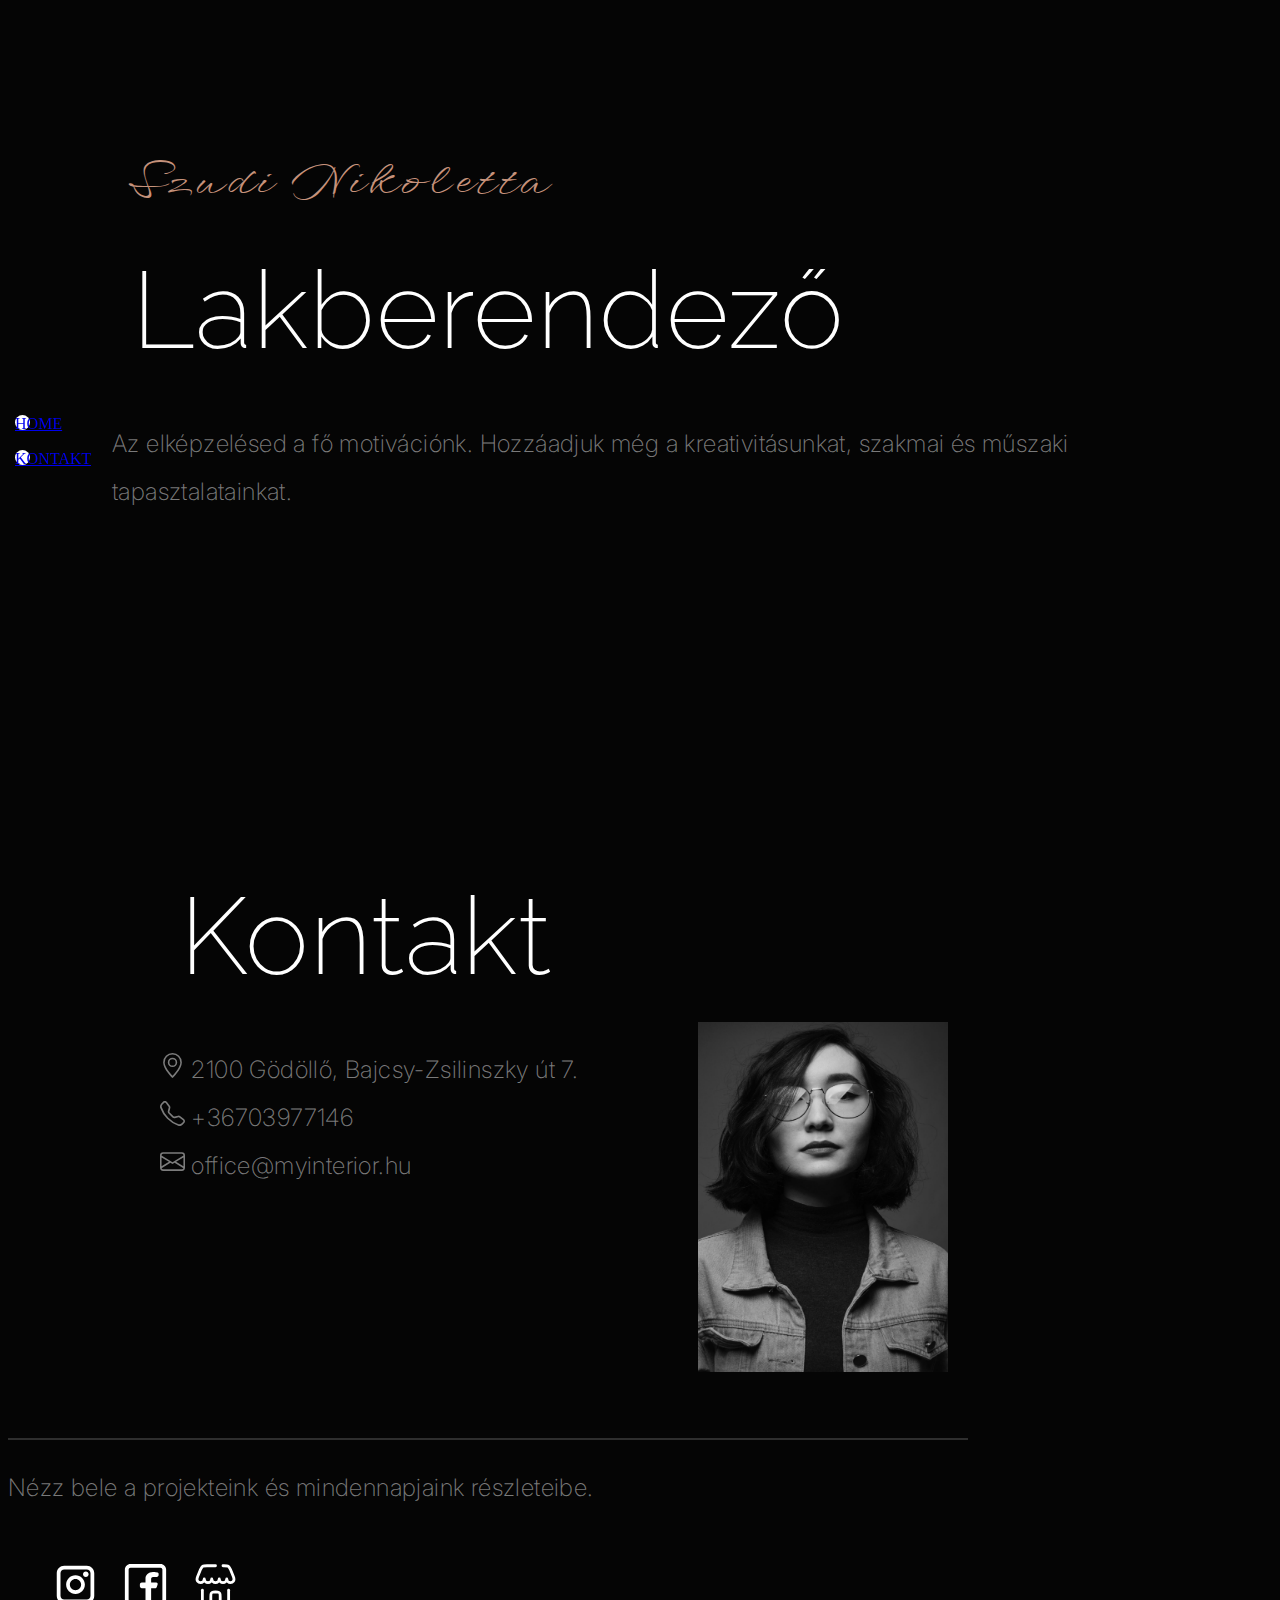
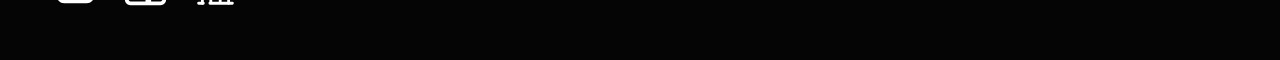
<file: int/index.html>
<!DOCTYPE html>
<html lang="hu">
<head>
    <meta charset="UTF-8">
    <meta name="keywords" content="">
    <meta name="description" content="">
    <meta name="author" content="">
    <meta name="viewport" content="width=device-width, initial-scale=1.0">
    <link rel="icon" type="image/x-icon" href="/images/favicon.ico">

   <script src="https://ajax.googleapis.com/ajax/libs/jquery/3.6.4/jquery.min.js"></script>
    <link rel="stylesheet" href="script/App.css">
    <title>My Interior lakberendezés</title>
</head>
<body>
    <header class="head" id="header">
        <div class="top-icon">
            <p>Szudi Nikoletta</p>
        </div>
        <div class="title">
            <p>
                Lakberendező
            </p>
        </div>
        <div class="bottom-text">
            <p>
                Az elképzelésed a fő motivációnk. Hozzáadjuk még a kreativitásunkat, szakmai és műszaki
tapasztalatainkat.
            </p>
        </div>
    </header>
    <div class="scroll">
        <div class="dot"><a class="active" href="#header">HOME</a></div>
        <div class="dot"><a href="#contact">KONTAKT</a></div>
    </div>
<br>
<br>
<br>
<br>
<br>
<br>
<br>

<br>
<br>
<br>
<br>
<br>
<br>
    <div id="contact" class="contact">
        <div class="title">
            <p>
                Kontakt
            </p>
        </div>
        <div class="bottom-text-con con-2">
            <p>
                <svg xmlns="http://www.w3.org/2000/svg" width="25" height="25" fill="currentColor" class="bi bi-geo-alt" viewBox="0 0 16 16">
                    <path d="M12.166 8.94c-.524 1.062-1.234 2.12-1.96 3.07A31.493 31.493 0 0 1 8 14.58a31.481 31.481 0 0 1-2.206-2.57c-.726-.95-1.436-2.008-1.96-3.07C3.304 7.867 3 6.862 3 6a5 5 0 0 1 10 0c0 .862-.305 1.867-.834 2.94zM8 16s6-5.686 6-10A6 6 0 0 0 2 6c0 4.314 6 10 6 10z"/>
                    <path d="M8 8a2 2 0 1 1 0-4 2 2 0 0 1 0 4zm0 1a3 3 0 1 0 0-6 3 3 0 0 0 0 6z"/>
                  </svg>
                2100 Gödöllő, Bajcsy-Zsilinszky út 7.
                <br>
                <svg xmlns="http://www.w3.org/2000/svg" width="25" height="25" fill="currentColor" class="bi bi-telephone" viewBox="0 0 16 16">
                    <path d="M3.654 1.328a.678.678 0 0 0-1.015-.063L1.605 2.3c-.483.484-.661 1.169-.45 1.77a17.568 17.568 0 0 0 4.168 6.608 17.569 17.569 0 0 0 6.608 4.168c.601.211 1.286.033 1.77-.45l1.034-1.034a.678.678 0 0 0-.063-1.015l-2.307-1.794a.678.678 0 0 0-.58-.122l-2.19.547a1.745 1.745 0 0 1-1.657-.459L5.482 8.062a1.745 1.745 0 0 1-.46-1.657l.548-2.19a.678.678 0 0 0-.122-.58L3.654 1.328zM1.884.511a1.745 1.745 0 0 1 2.612.163L6.29 2.98c.329.423.445.974.315 1.494l-.547 2.19a.678.678 0 0 0 .178.643l2.457 2.457a.678.678 0 0 0 .644.178l2.189-.547a1.745 1.745 0 0 1 1.494.315l2.306 1.794c.829.645.905 1.87.163 2.611l-1.034 1.034c-.74.74-1.846 1.065-2.877.702a18.634 18.634 0 0 1-7.01-4.42 18.634 18.634 0 0 1-4.42-7.009c-.362-1.03-.037-2.137.703-2.877L1.885.511z"/>
                  </svg>
                <a href="tel:+36703977146">
                    +36703977146
                </a>
                <br>
                <svg xmlns="http://www.w3.org/2000/svg" width="25" height="25" fill="currentColor" class="bi bi-envelope" viewBox="0 0 16 16">
                    <path d="M0 4a2 2 0 0 1 2-2h12a2 2 0 0 1 2 2v8a2 2 0 0 1-2 2H2a2 2 0 0 1-2-2V4Zm2-1a1 1 0 0 0-1 1v.217l7 4.2 7-4.2V4a1 1 0 0 0-1-1H2Zm13 2.383-4.708 2.825L15 11.105V5.383Zm-.034 6.876-5.64-3.471L8 9.583l-1.326-.795-5.64 3.47A1 1 0 0 0 2 13h12a1 1 0 0 0 .966-.741ZM1 11.105l4.708-2.897L1 5.383v5.722Z"/>
                  </svg>
                <a href="mailto:office@myinterior.hu">
                    office@myinterior.hu
                </a>
            </p>
            <div>
                <img src="images/face.png" alt="nooo">
            </div>
        </div>
</div>
    <footer class="footer">
        <div class="bottom-text">
            <p>
                Nézz bele a projekteink és mindennapjaink részleteibe.
            </p>
        </div>
        <div style="margin-top: 50px; margin-left: 20px;display: flex;">
            <div class="f-icon">
                <a href="https:\\www.instagram.com/myinterior_hu">
                    <svg width="45px" height="45px" viewBox="0 0 24 24" fill="none" xmlns="http://www.w3.org/2000/svg">
                        <path fill-rule="evenodd" clip-rule="evenodd" d="M2 6C2 3.79086 3.79086 2 6 2H18C20.2091 2 22 3.79086 22 6V18C22 20.2091 20.2091 22 18 22H6C3.79086 22 2 20.2091 2 18V6ZM6 4C4.89543 4 4 4.89543 4 6V18C4 19.1046 4.89543 20 6 20H18C19.1046 20 20 19.1046 20 18V6C20 4.89543 19.1046 4 18 4H6ZM12 9C10.3431 9 9 10.3431 9 12C9 13.6569 10.3431 15 12 15C13.6569 15 15 13.6569 15 12C15 10.3431 13.6569 9 12 9ZM7 12C7 9.23858 9.23858 7 12 7C14.7614 7 17 9.23858 17 12C17 14.7614 14.7614 17 12 17C9.23858 17 7 14.7614 7 12ZM17.5 8C18.3284 8 19 7.32843 19 6.5C19 5.67157 18.3284 5 17.5 5C16.6716 5 16 5.67157 16 6.5C16 7.32843 16.6716 8 17.5 8Z" fill="#fff"/>
                        </svg>
                </a>
            </div>
            <div class="f-icon">
                <a href="https:\\facebook.com/myinterior.hu">
                    <svg width="45px" height="45px" viewBox="0 0 24 24" fill="none" xmlns="http://www.w3.org/2000/svg">
                        <path fill-rule="evenodd" clip-rule="evenodd" d="M20 1C21.6569 1 23 2.34315 23 4V20C23 21.6569 21.6569 23 20 23H4C2.34315 23 1 21.6569 1 20V4C1 2.34315 2.34315 1 4 1H20ZM20 3C20.5523 3 21 3.44772 21 4V20C21 20.5523 20.5523 21 20 21H15V13.9999H17.0762C17.5066 13.9999 17.8887 13.7245 18.0249 13.3161L18.4679 11.9871C18.6298 11.5014 18.2683 10.9999 17.7564 10.9999H15V8.99992C15 8.49992 15.5 7.99992 16 7.99992H18C18.5523 7.99992 19 7.5522 19 6.99992V6.31393C19 5.99091 18.7937 5.7013 18.4813 5.61887C17.1705 5.27295 16 5.27295 16 5.27295C13.5 5.27295 12 6.99992 12 8.49992V10.9999H10C9.44772 10.9999 9 11.4476 9 11.9999V12.9999C9 13.5522 9.44771 13.9999 10 13.9999H12V21H4C3.44772 21 3 20.5523 3 20V4C3 3.44772 3.44772 3 4 3H20Z" fill="#FFF"/>
                        </svg>
                </a>
            </div>
            <div class="f-icon">
                <a href="https:\\www.interiorstore.hu">
                    <svg width="45px" height="45px" viewBox="0 0 24 24" fill="none" xmlns="http://www.w3.org/2000/svg">
                        <path d="M9.5 21.5V18.5C9.5 17.5654 9.5 17.0981 9.70096 16.75C9.83261 16.522 10.022 16.3326 10.25 16.201C10.5981 16 11.0654 16 12 16C12.9346 16 13.4019 16 13.75 16.201C13.978 16.3326 14.1674 16.522 14.299 16.75C14.5 17.0981 14.5 17.5654 14.5 18.5V21.5" stroke="#FFF" stroke-width="1.5" stroke-linecap="round"/>
                        <path d="M21 22H9M3 22H5.5" stroke="#FFF" stroke-width="1.5" stroke-linecap="round"/>
                        <path d="M19 22V15" stroke="#FFF" stroke-width="1.5" stroke-linecap="round"/>
                        <path d="M5 22V15" stroke="#FFF" stroke-width="1.5" stroke-linecap="round"/>
                        <path d="M11.9999 2H7.47214C6.26932 2 5.66791 2 5.18461 2.2987C4.7013 2.5974 4.43234 3.13531 3.89443 4.21114L2.49081 7.75929C2.16652 8.57905 1.88279 9.54525 2.42867 10.2375C2.79489 10.7019 3.36257 11 3.99991 11C5.10448 11 5.99991 10.1046 5.99991 9C5.99991 10.1046 6.89534 11 7.99991 11C9.10448 11 9.99991 10.1046 9.99991 9C9.99991 10.1046 10.8953 11 11.9999 11C13.1045 11 13.9999 10.1046 13.9999 9C13.9999 10.1046 14.8953 11 15.9999 11C17.1045 11 17.9999 10.1046 17.9999 9C17.9999 10.1046 18.8953 11 19.9999 11C20.6373 11 21.205 10.7019 21.5712 10.2375C22.1171 9.54525 21.8334 8.57905 21.5091 7.75929L20.1055 4.21114C19.5676 3.13531 19.2986 2.5974 18.8153 2.2987C18.332 2 17.7306 2 16.5278 2H16" stroke="#FFF" stroke-width="1.5" stroke-linecap="round" stroke-linejoin="round"/>
                        </svg>
                </a>
            </div>
        </div>
    </footer>
    <script>

        $(document).ready(function () {
            $(document).on("scroll", onScroll);
            
            //smoothscroll
            $('a[href^="#"]').on('click', function (e) {
                e.preventDefault();
                $(document).off("scroll");
                
                $('div').each(function () {
                    $(this).removeClass('active');
                })
                $(this).addClass('active');
              
                var target = this.hash,
                    menu = target;
                $target = $(target);
                $('html, body').stop().animate({
                    'scrollTop': $target.offset().top+2
                }, 500, 'swing', function () {
                    window.location.hash = target;
                    $(document).on("scroll", onScroll);
                });
            });
        });
        
        function onScroll(event){
            var scrollPos = $(document).scrollTop();
            $('.scroll div a').each(function () {
                var currLink = $(this);
                var refElement = $(currLink.attr("href"));
                if (refElement.position().top-400 <= scrollPos && refElement.position().top + refElement.height() > scrollPos) {
                    $('.scroll div a').removeClass("active");
                    currLink.addClass("active");
                }
                else{
                    currLink.removeClass("active");
                }
            });
        }
           </script>
</body>
</html>
</file>
<file: int/script/App.css>
@import url('https://fonts.googleapis.com/css?family=WindSong:400,400italic%7CRaleway:200,200italic%7CInter:200,200italic');
body {
    background-color: #050505;
}
.head {
    padding: 0px 104px;
    text-align: left;
    width: 960px;
}
.top-icon {
    padding: 100px 20px 40px;
    height: 0;
}
.top-icon p {
    color: #C6927B;
    font-family: 'WindSong', sans-serif;
    font-size: 48px;
    line-height: 1.125;
    font-weight: 400;
    letter-spacing: 0.25rem; 
}
.title  {
    font-size: 108px;
    color: #FFFFFF;
    font-family: 'Raleway', sans-serif;
    line-height: 1;
    font-weight: 200;
    letter-spacing: 0.025rem;
    padding-left: 20px;
    height: 140px;
}
.bottom-text {
    font-family: 'Inter', sans-serif;
    color: rgba(255,255,255,0.478);
    font-size: 24px;
    line-height: 2;
    font-weight: 200;
    letter-spacing: 0.025rem;
}
.bottom-text a {
    text-decoration: none;
    font-family: 'Inter', sans-serif;
    color: rgba(255,255,255,0.478);
    font-size: 24px;
    line-height: 2;
    font-weight: 200;
    letter-spacing: 0.025rem;
}
.bottom-text a:hover {
    color: #fff;
}
.scroll {
    position: fixed;
    top: 45%;
    left: 5px;
    display: flex;
    flex-direction: column;
    justify-content: center;
}
.dot {
    height: 15px;
    width: 15px;
    background-color: #FFFFFF;
    border-radius: 50%;
    margin: 10px;
    cursor: pointer;
    transition: 0.25s;
}
.dot:hover {
    transform: scale(1.4);
    transition: 0.5s;
}
.contact {
    max-width: 960px;
    margin: auto;
}
.bottom-text-con {
    font-family: 'Inter', sans-serif;
    color: rgba(255,255,255,0.478);
    font-size: 24px;
    line-height: 2;
    font-weight: 200;
    letter-spacing: 0.025rem; 
}
.bottom-text-con a {
    text-decoration: none;
    font-family: 'Inter', sans-serif;
    color: rgba(255,255,255,0.478);
    font-size: 24px;
    line-height: 2;
    font-weight: 200;
    letter-spacing: 0.025rem;
}
.con-2 {
    display: flex;
}
.contact img {
    height: 350px;
    width: 250px;
    margin-left: 120px;
    margin-bottom: 50px;
}
.footer {
    border-top: rgba(63, 63, 63, 0.711) 2px solid;
    max-width: 960px;
}
.f-icon a {
    color: #FFFFFF;
    text-decoration: none;
    margin-left: 25px;
    padding-bottom: 50px;
}

@media only screen and (max-width: 600px) {
    .head {
        padding: 0px 30px;
        width: 320px;
    }
    .top-icon {
        padding: 80px 0px 40px;
        height: 0;
    }
    .title {
        padding-left: 10px;
    }
    .top-icon p {
        font-size: 29px;
    }
    .title  {
        font-size: 44px;
        height: 80px;
    }
    .bottom-text {
        font-size: 14px;
    }
    .scroll {
        top: 40%;
        left: 0px;
    }
    .dot  {
        height: 10px;
        width: 10px;
        margin: 8px;
    }
    .contact {
        max-width: 360px;
        margin: auto;
    }
    .con-2 {
        display: block;
        margin-left: 20px;
    }
    .bottom-text-con {
        font-size: 16px;
    }
    .bottom-text-con a {
        font-size: 16px;
        margin-left: 1px;
    }
    .contact img {
        height: 300px;
        width: 200px;
        margin-left: 50px;
        margin-top: 15px;
        margin-bottom: 50px;
    }
    .footer {
        border-top: rgba(63, 63, 63, 0.711) 2px solid;
        max-width: 360px;
        top: 0;
    }
    .f-icon a {
        margin-left: 15px;
        padding-bottom: 50px;
    }
    .f-icon svg {
        height: 40px;
    }
}
</file>
